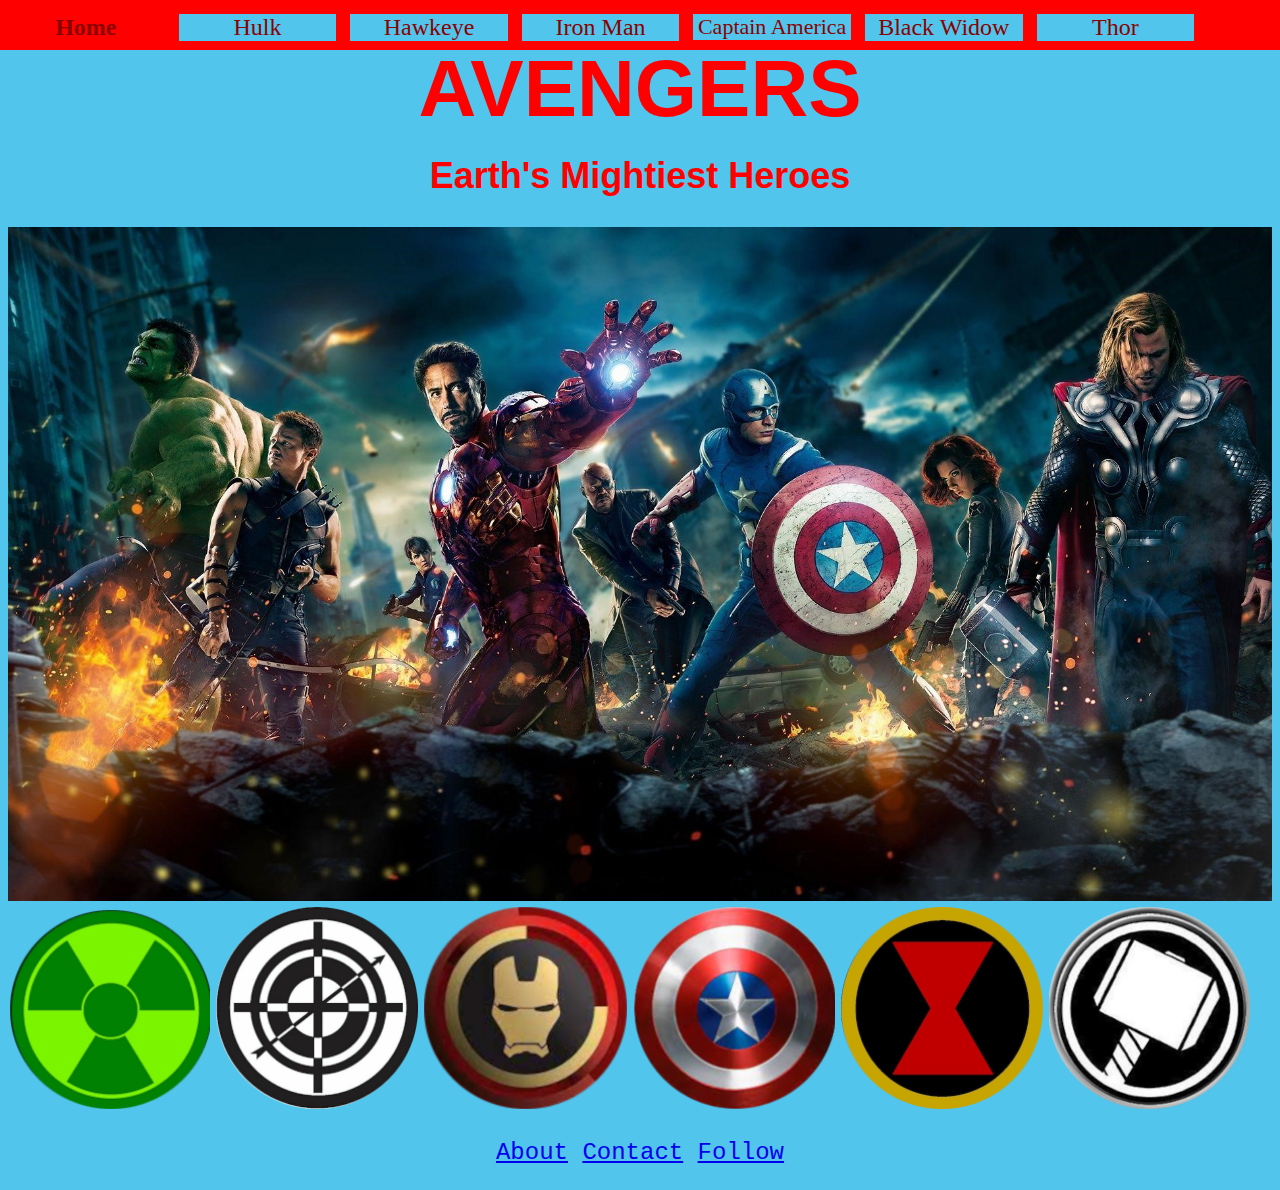
<file: index.html>
<!DOCTYPE html>
<html>
    <head>
        <link rel="stylesheet" href="style.css">
        <title>Avengers</title>
    </head>

    <body>
        <div id="menu-bar">
            <a href="index.html" style="font-weight: 700; background-color: red;">Home</a>
            <a href="hulk.html">Hulk</a>
            <a href="hawk.html">Hawkeye</a>
            <a href="iron.html">Iron Man</a>
            <a href="cap.html" style="font-size: 22px;">Captain America</a>
            <a href="widow.html">Black Widow</a>
            <a href="thor.html">Thor</a>
        </div>

        <h1>AVENGERS</h1>

        <h2>Earth's Mightiest Heroes</h2>

        <div id="main">
            <img src="images/avengers.jpg">
        </div>
        
        <div id="logo">
            <a href="hulk.html"><img src="images/logo hulk.png"></a>
            <a href="hawk.html"><img src="images/logo hawk.png"></a>
            <a href="iron.html"><img src="images/logo iron.png"></a>
            <a href="cap.html"><img src="images/logo cap.png"></a>
            <a href="widow.html"><img src="images/logo widow.png"></a>
            <a href="thor.html"><img src="images/logo thor.png"></a>
        </div>

        <p> <a href="https://en.wikipedia.org/wiki/Avengers_(Marvel_Cinematic_Universe)">About</a> 
            <a href="contact.html">Contact</a>
            <a href="https://twitter.com/marvel">Follow</a>
        </p>

    </body>

</html>
</file>
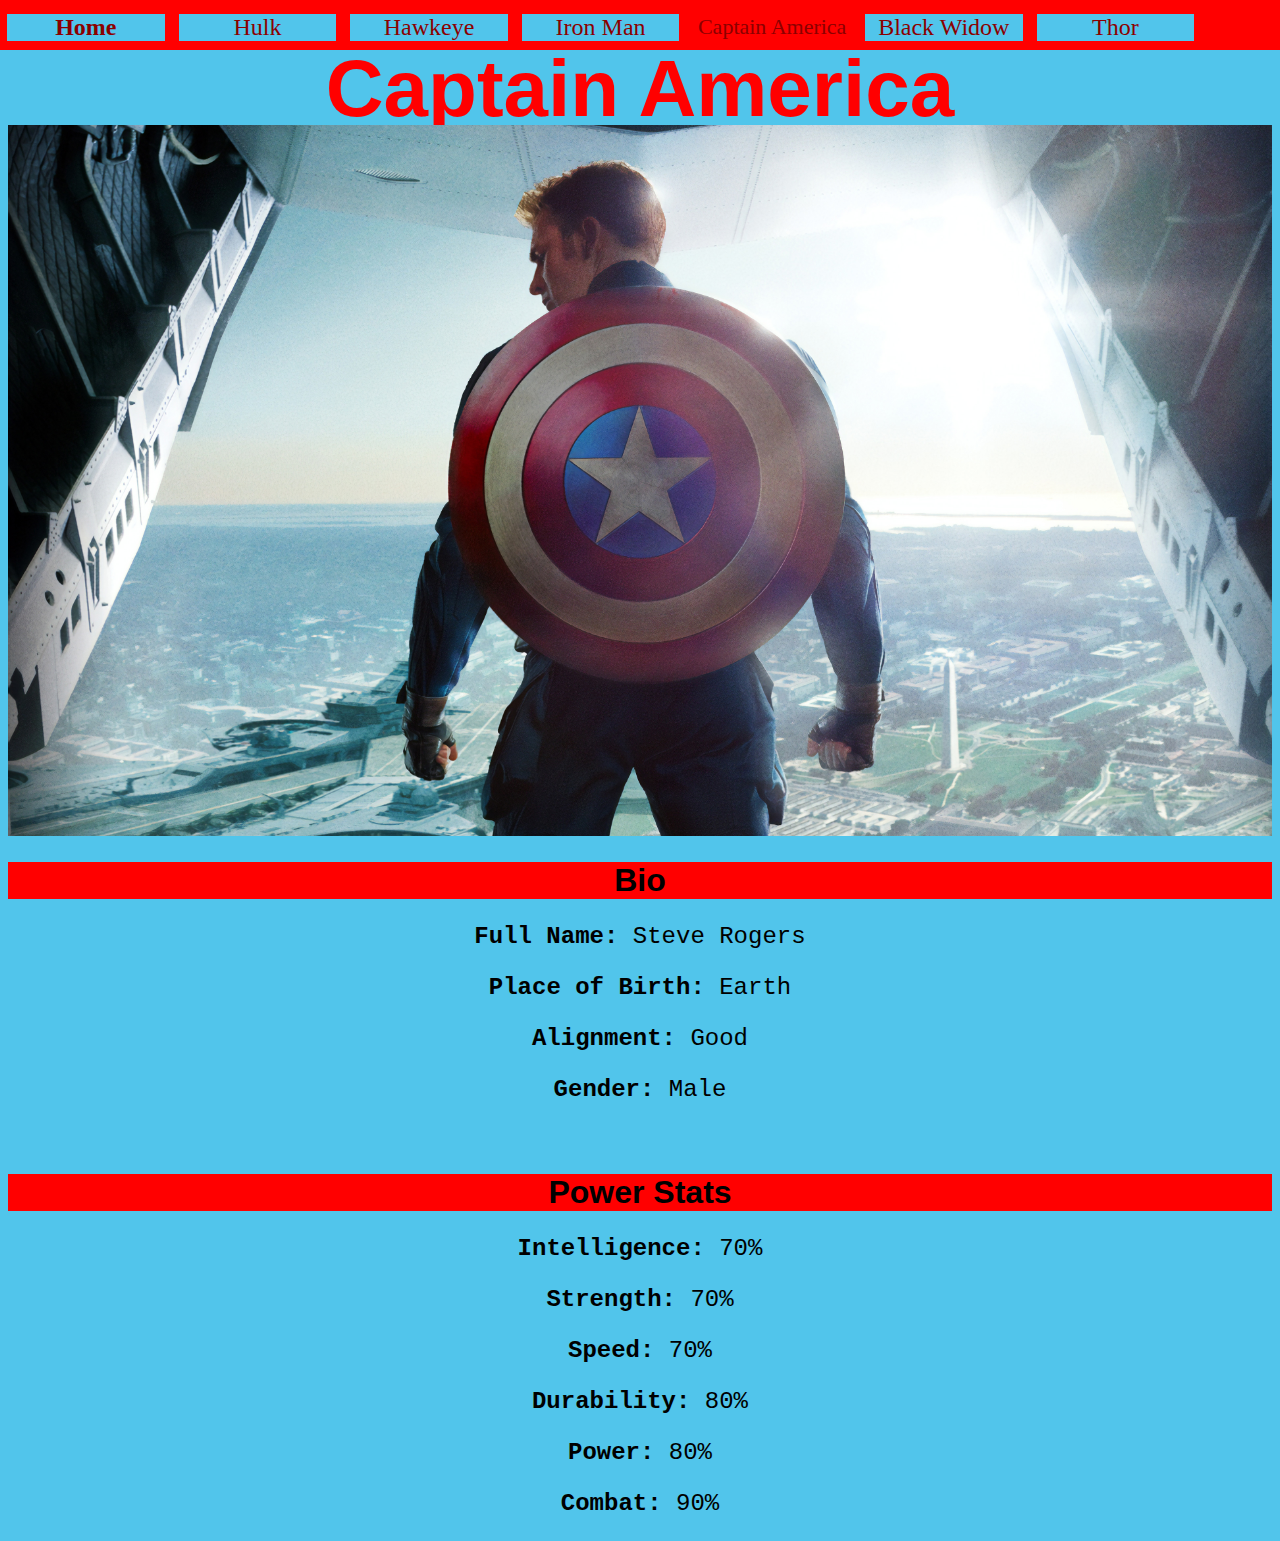
<file: cap.html>
<!DOCTYPE html>
<html>
    <head>
        <link rel="stylesheet" href="style.css"/>
        <title>First Avenger</title>
    </head>

    <body>
        <div id="menu-bar">
            <a href="index.html" style="font-weight: 700;">Home</a>
            <a href="hulk.html">Hulk</a>
            <a href="hawk.html">Hawkeye</a>
            <a href="iron.html">Iron Man</a>
            <a href="cap.html" style="font-size: 22px; background-color: red;">Captain America</a>
            <a href="widow.html">Black Widow</a>
            <a href="thor.html">Thor</a>
        </div>

        <h1>Captain America</h1>

        <div id="main">
            <img src="images/cap.jpg"/>
        </div>
        
        <h4>Bio</h4>
        <p><b>Full Name:</b>      Steve Rogers</p>
        <p><b>Place of Birth:</b> Earth</p>
        <p><b>Alignment:</b>      Good</p>
        <p><b>Gender:</b>         Male</p>
        <br/>

        <h4>Power Stats</h4>
        <p><b>Intelligence:</b>  70%</p>
        <p><b>Strength:</b>      70%</p>
        <p><b>Speed:</b>         70%</p>
        <p><b>Durability:</b>    80%</p>
        <p><b>Power:</b>         80%</p>
        <p><b>Combat:</b>        90%</p>

    </body>

</html>
</file>
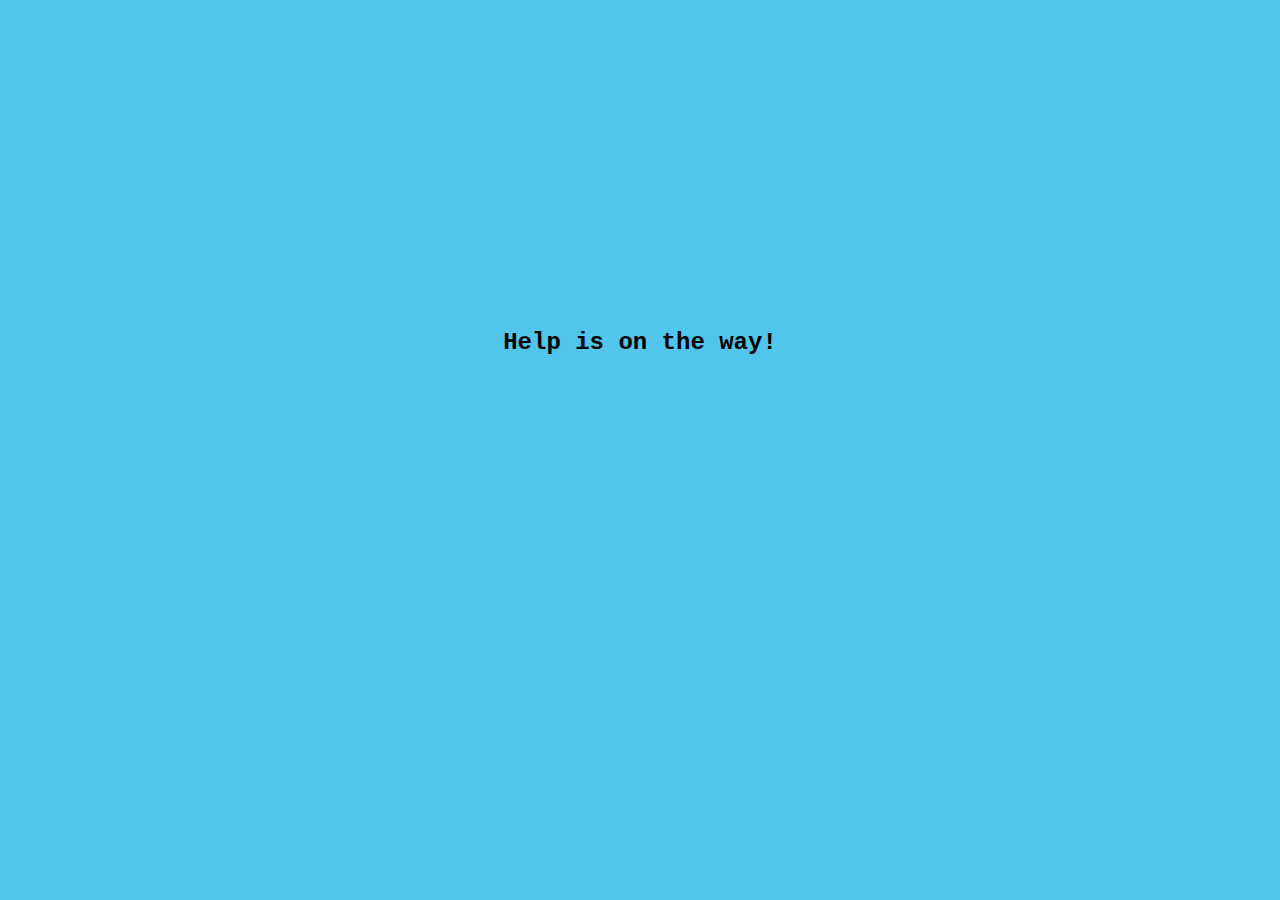
<file: contact.html>
<!DOCTYPE html>
<html>
    <head>
        <link rel="stylesheet" href="style.css">
    </head>
    <body>
        <br><br><br><br><br><br><br><br><br><br><br>
        <p><b>Help is on the way!</b></p>
    </body>
</html>
</file>
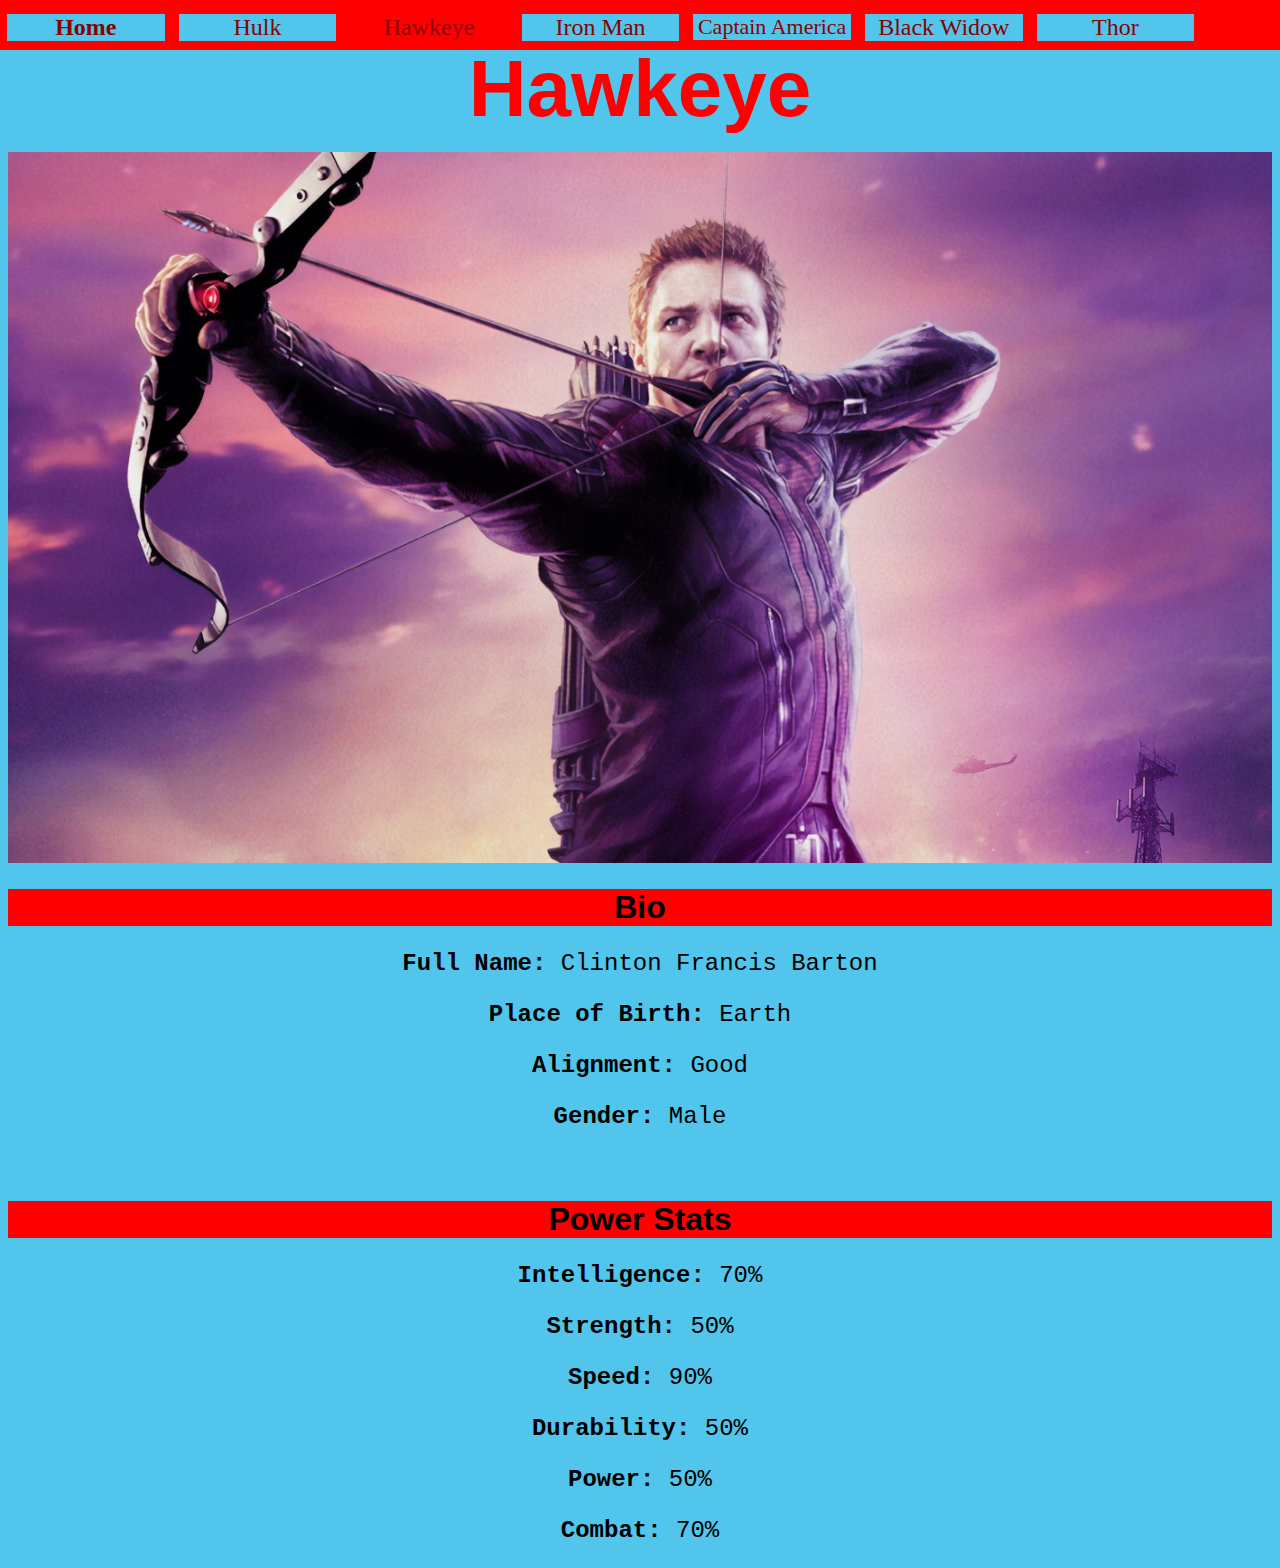
<file: hawk.html>
<!DOCTYPE html>
<html>
    <head>
        <link rel="stylesheet" href="style.css"/>
        <title>Greatest Marksman</title>
    </head>

    <body>
        <div id="menu-bar">
            <a href="index.html" style="font-weight: 700;">Home</a>
            <a href="hulk.html">Hulk</a>
            <a href="hawk.html" style="background-color: red;">Hawkeye</a>
            <a href="iron.html">Iron Man</a>
            <a href="cap.html" style="font-size: 22px;">Captain America</a>
            <a href="widow.html">Black Widow</a>
            <a href="thor.html">Thor</a>
        </div>

        <h1>Hawkeye</h1><br>

        <div id="main">
            <img src="images/hawk.jpg"/>
        </div>
        
        <h4>Bio</h4>
        <p><b>Full Name:</b>      Clinton Francis Barton</p>
        <p><b>Place of Birth:</b> Earth</p>
        <p><b>Alignment:</b>      Good</p>
        <p><b>Gender:</b>         Male</p>
        <br/>

        <h4>Power Stats</h4>
        <p><b>Intelligence:</b>  70%</p>
        <p><b>Strength:</b>      50%</p>
        <p><b>Speed:</b>         90%</p>
        <p><b>Durability:</b>    50%</p>
        <p><b>Power:</b>         50%</p>
        <p><b>Combat:</b>        70%</p>
        
    </body>

</html>
</file>
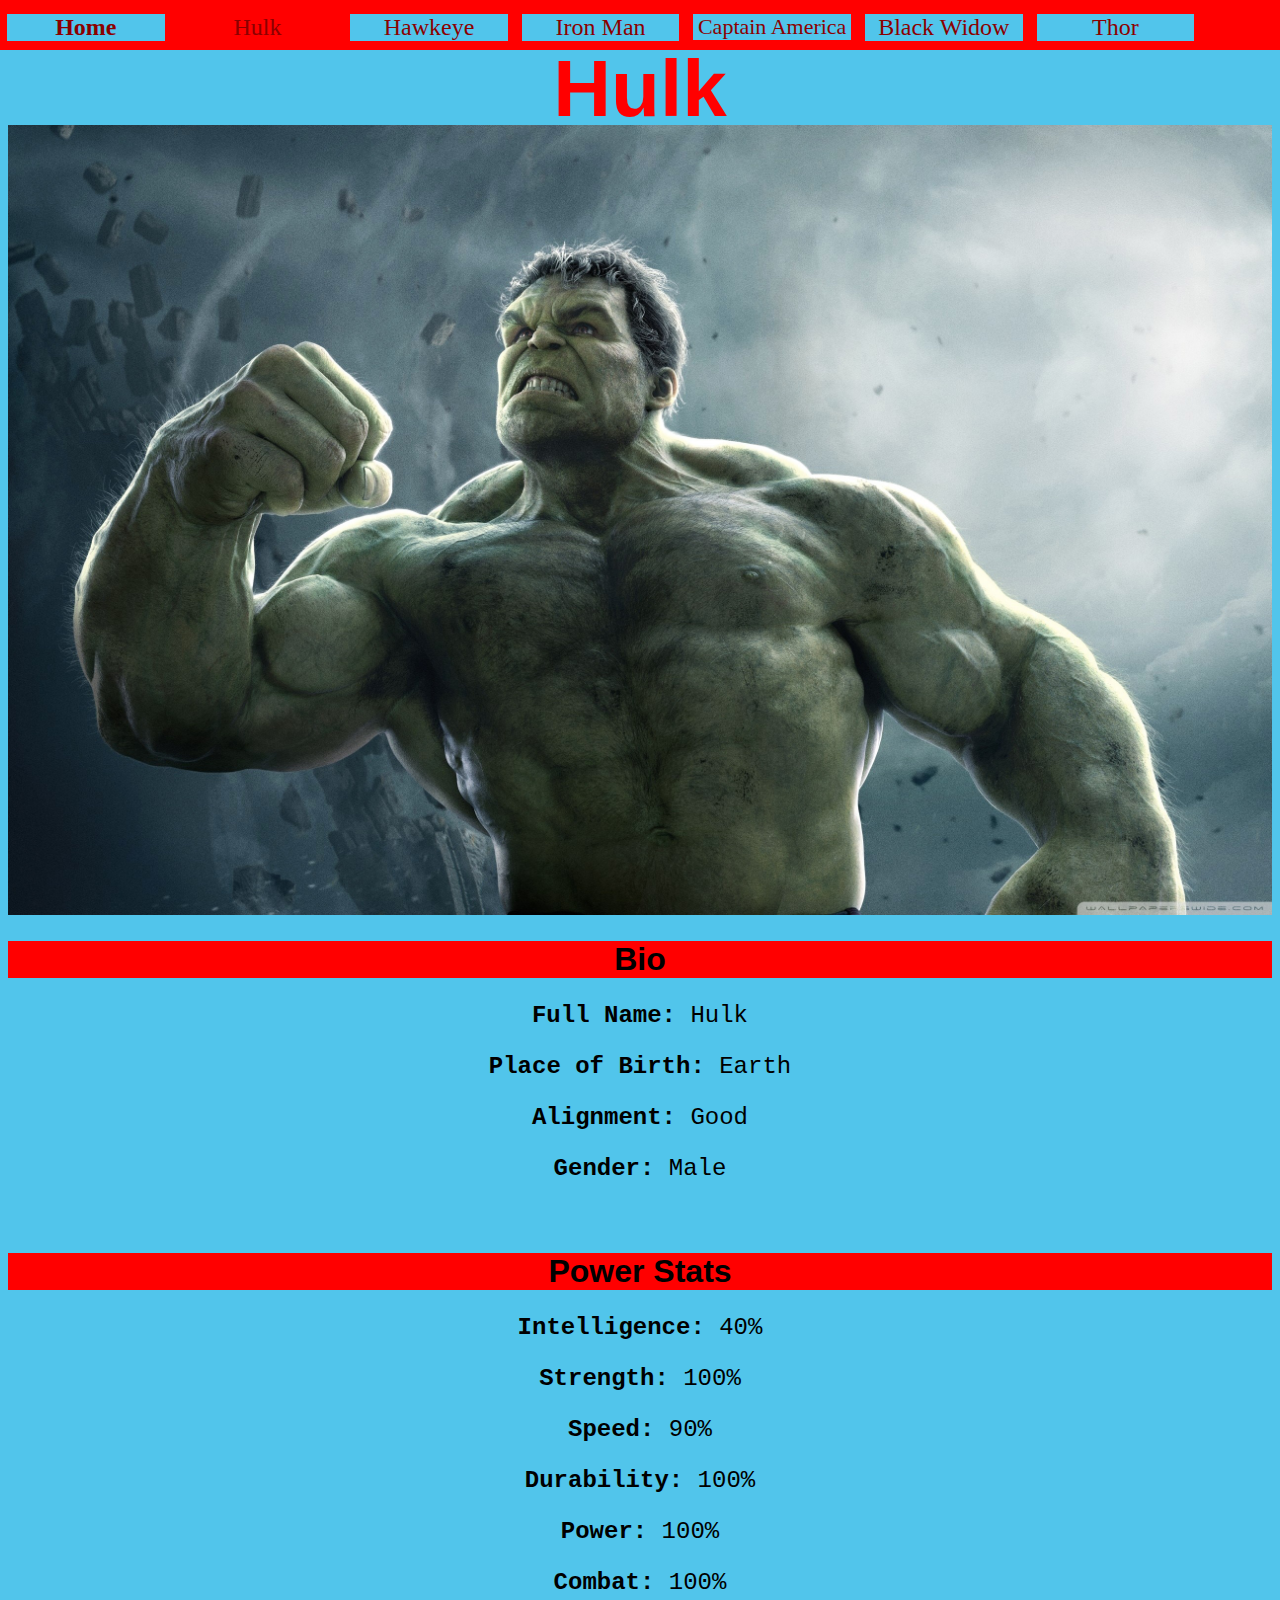
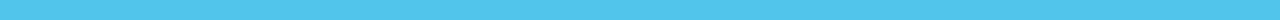
<file: hulk.html>
<!DOCTYPE html>
<html>
    <head>
        <link rel="stylesheet" href="style.css"/>
        <title>Strongest Avenger</title>
    </head>

    <body>
        <div id="menu-bar">
            <a href="index.html" style="font-weight: 700;">Home</a>
            <a href="hulk.html" style="background-color: red;">Hulk</a>
            <a href="hawk.html">Hawkeye</a>
            <a href="iron.html">Iron Man</a>
            <a href="cap.html" style="font-size: 22px;">Captain America</a>
            <a href="widow.html">Black Widow</a>
            <a href="thor.html">Thor</a>
        </div>

        <h1>Hulk</h1>

        <div id="main">
            <img src="images/hulk.jpg"/>
        </div>
        
        <h4>Bio</h4>
        <p><b>Full Name:</b>      Hulk</p>
        <p><b>Place of Birth:</b> Earth</p>
        <p><b>Alignment:</b>      Good</p>
        <p><b>Gender:</b>         Male</p>
        <br/>

        <h4>Power Stats</h4>
        <p><b>Intelligence:</b>  40%</p>
        <p><b>Strength:</b>      100%</p>
        <p><b>Speed:</b>         90%</p>
        <p><b>Durability:</b>    100%</p>
        <p><b>Power:</b>         100%</p>
        <p><b>Combat:</b>        100%</p>
    
    </body>

</html>
</file>
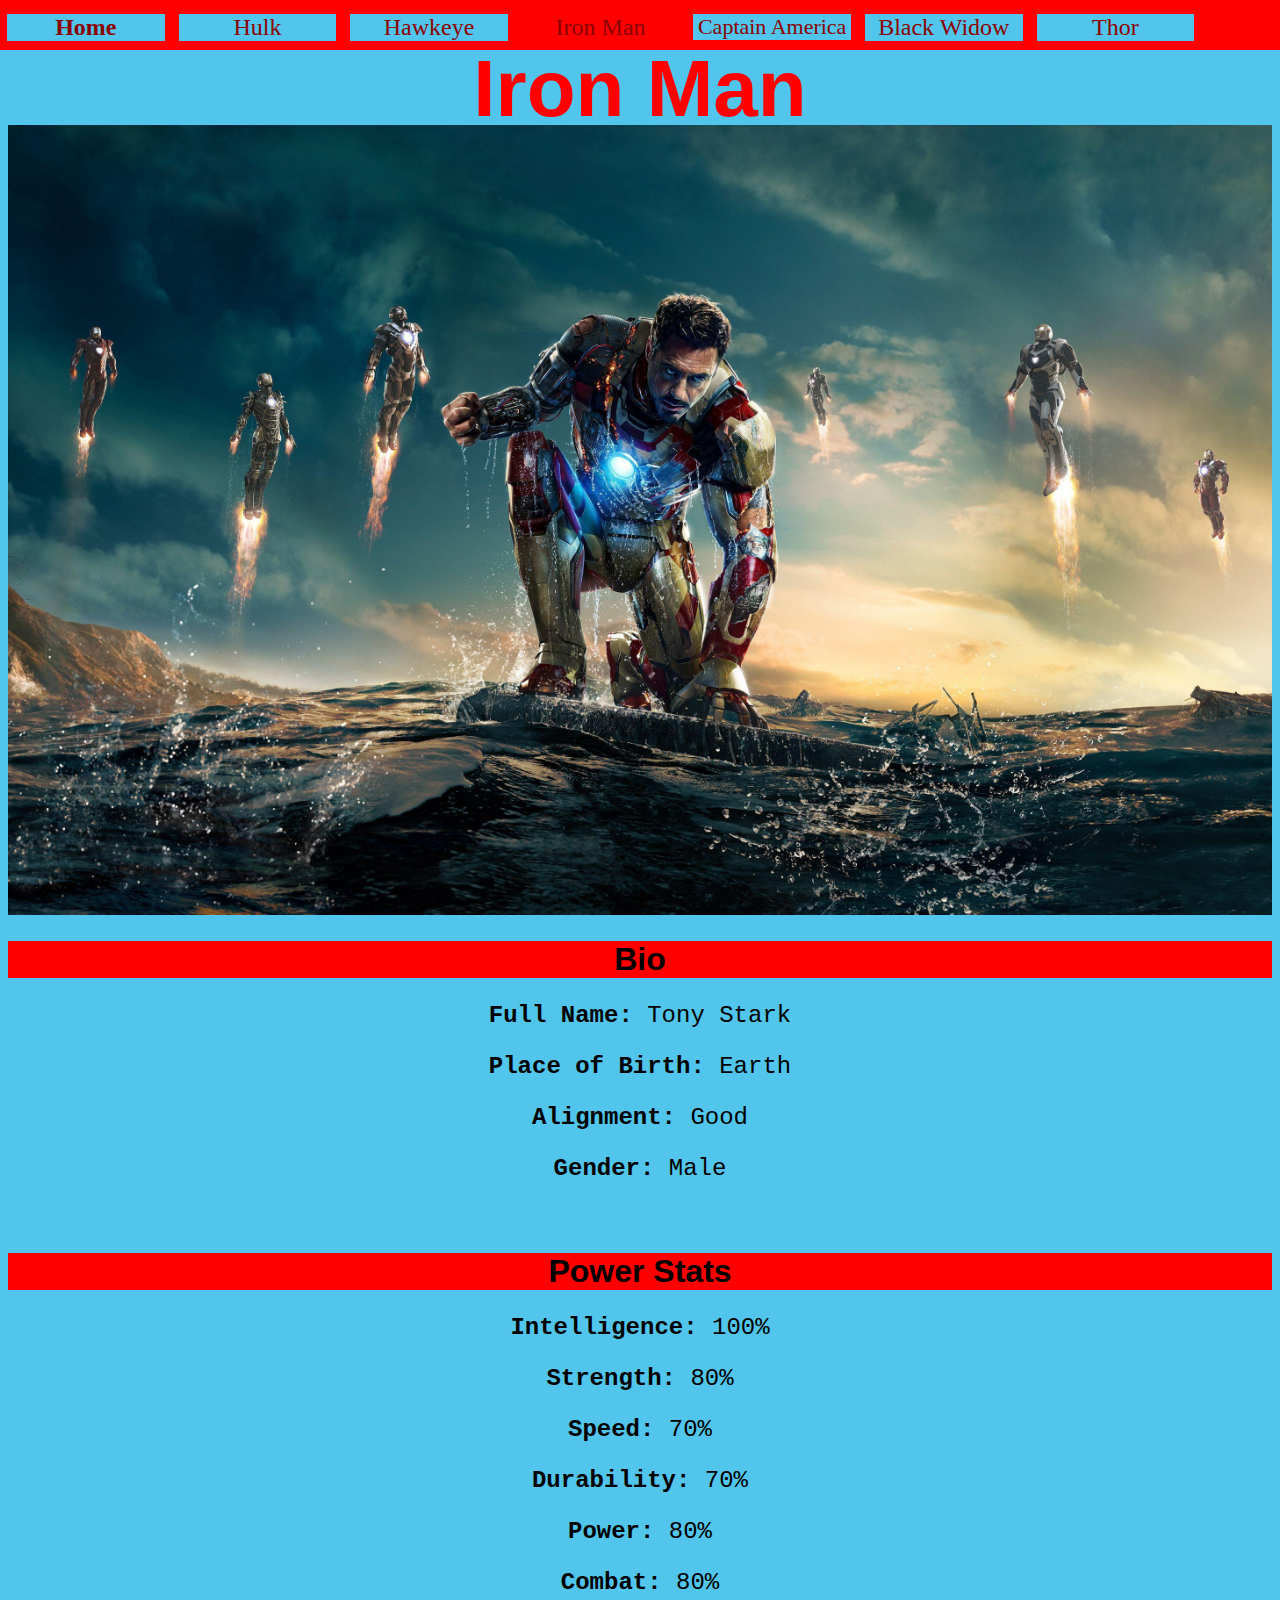
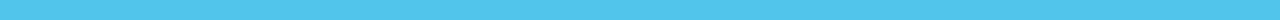
<file: iron.html>
<!DOCTYPE html>
<html>
    <head>
        <link rel="stylesheet" href="style.css"/>
        <title>Billionaire Genius Playboy Philanthropist</title>
    </head>

    <body><div id="menu-bar">
        <a href="index.html" style="font-weight: 700;">Home</a>
        <a href="hulk.html">Hulk</a>
        <a href="hawk.html">Hawkeye</a>
        <a href="iron.html" style="background-color: red;">Iron Man</a>
        <a href="cap.html" style="font-size: 22px;">Captain America</a>
        <a href="widow.html">Black Widow</a>
        <a href="thor.html">Thor</a>
    </div>

        <h1>Iron Man</h1>
        
        <div id="main">
            <img src="images/iron.jpg"/>
        </div>
        
        <h4>Bio</h4>
        <p><b>Full Name:</b>      Tony Stark</p>
        <p><b>Place of Birth:</b> Earth</p>
        <p><b>Alignment:</b>      Good</p>
        <p><b>Gender:</b>         Male</p>
        <br/>

        <h4>Power Stats</h4>
        <p><b>Intelligence:</b>  100%</p>
        <p><b>Strength:</b>      80%</p>
        <p><b>Speed:</b>         70%</p>
        <p><b>Durability:</b>    70%</p>
        <p><b>Power:</b>         80%</p>
        <p><b>Combat:</b>        80%</p>

    </body>

</html>
</file>
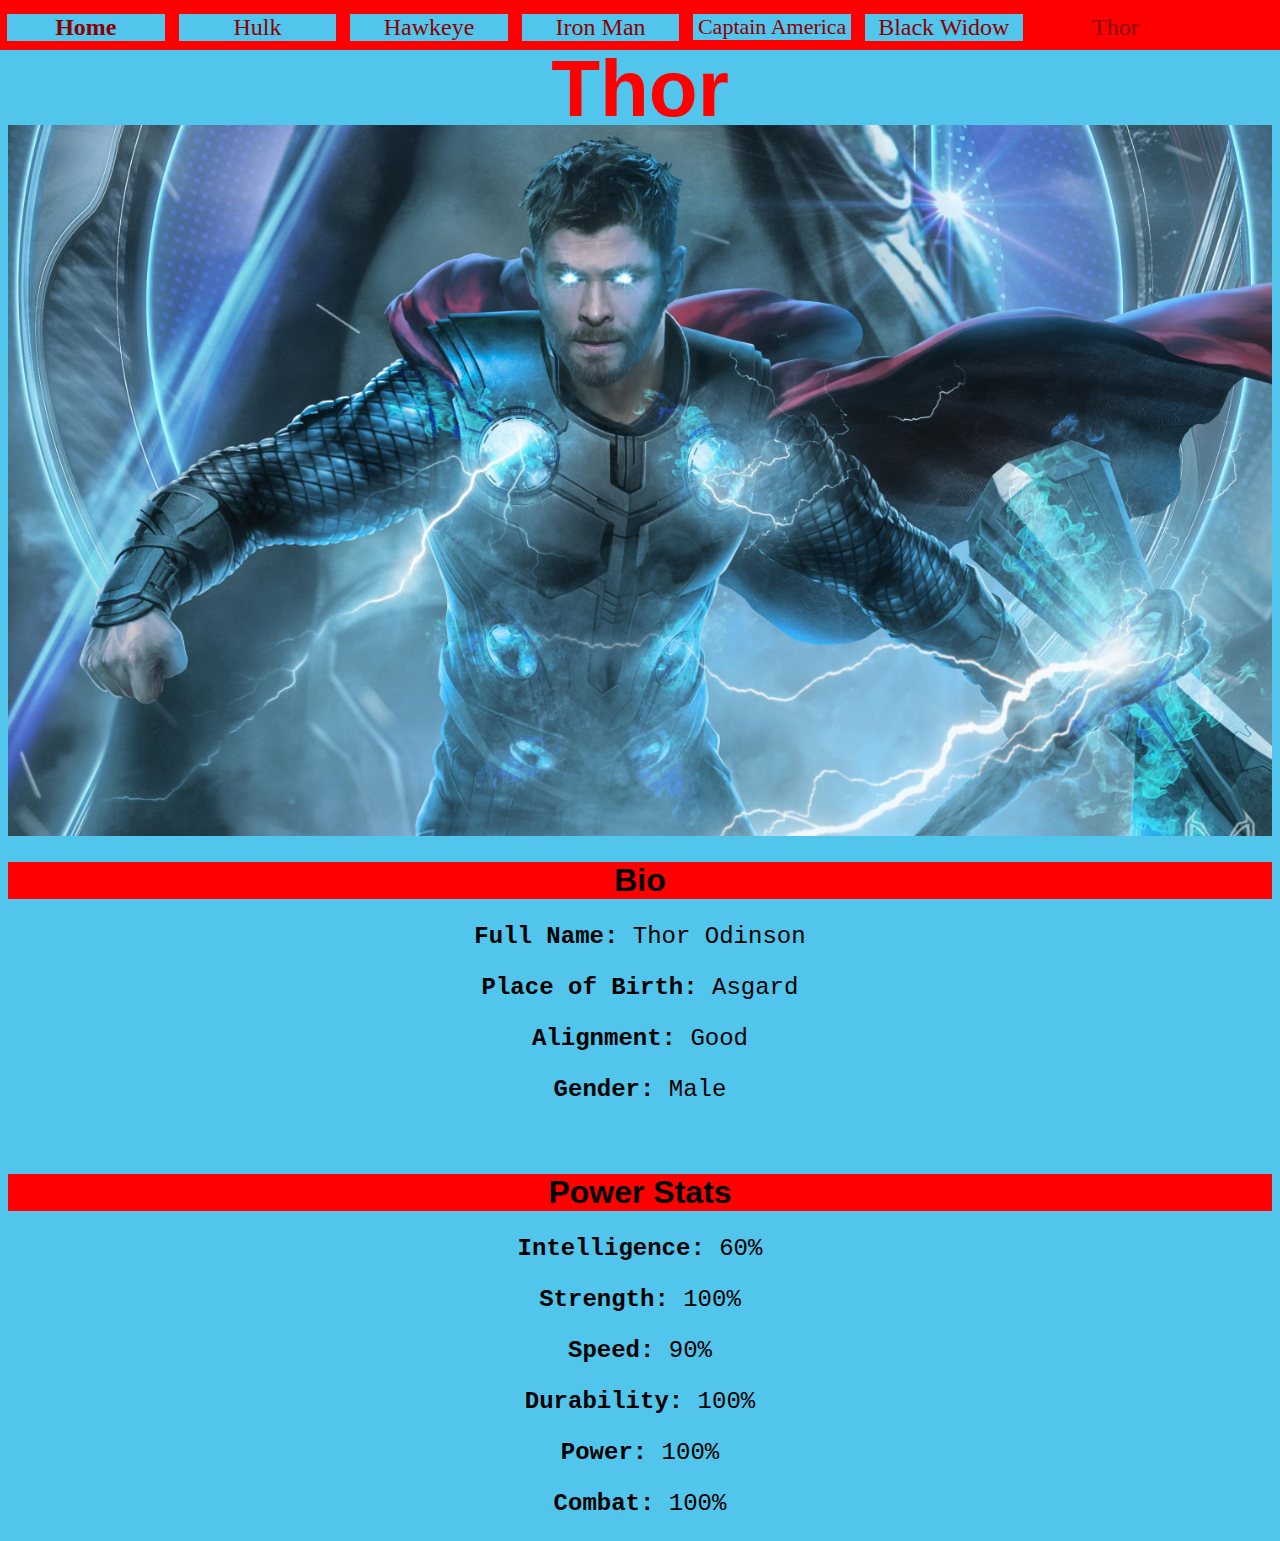
<file: thor.html>
<!DOCTYPE html>
<html>
    <head>
        <link rel="stylesheet" href="style.css"/>
        <title>Real Strongest Avenger</title>
    </head>

    <body>
        <div id="menu-bar">
            <a href="index.html" style="font-weight: 700;">Home</a>
            <a href="hulk.html">Hulk</a>
            <a href="hawk.html">Hawkeye</a>
            <a href="iron.html">Iron Man</a>
            <a href="cap.html" style="font-size: 22px;">Captain America</a>
            <a href="widow.html">Black Widow</a>
            <a href="thor.html" style="background-color: red;">Thor</a>
        </div>

        <h1>Thor</h1>

        <div id="main">
            <img src="images/thor.jpg"/>
        </div>
        
        <h4>Bio</h4>
        <p><b>Full Name:</b>      Thor Odinson</p>
        <p><b>Place of Birth:</b> Asgard</p>
        <p><b>Alignment:</b>      Good</p>
        <p><b>Gender:</b>         Male</p>
        <br/>

        <h4>Power Stats</h4>
        <p><b>Intelligence:</b>  60%</p>
        <p><b>Strength:</b>      100%</p>
        <p><b>Speed:</b>         90%</p>
        <p><b>Durability:</b>    100%</p>
        <p><b>Power:</b>         100%</p>
        <p><b>Combat:</b>        100%</p>

    </body>

</html>
</file>
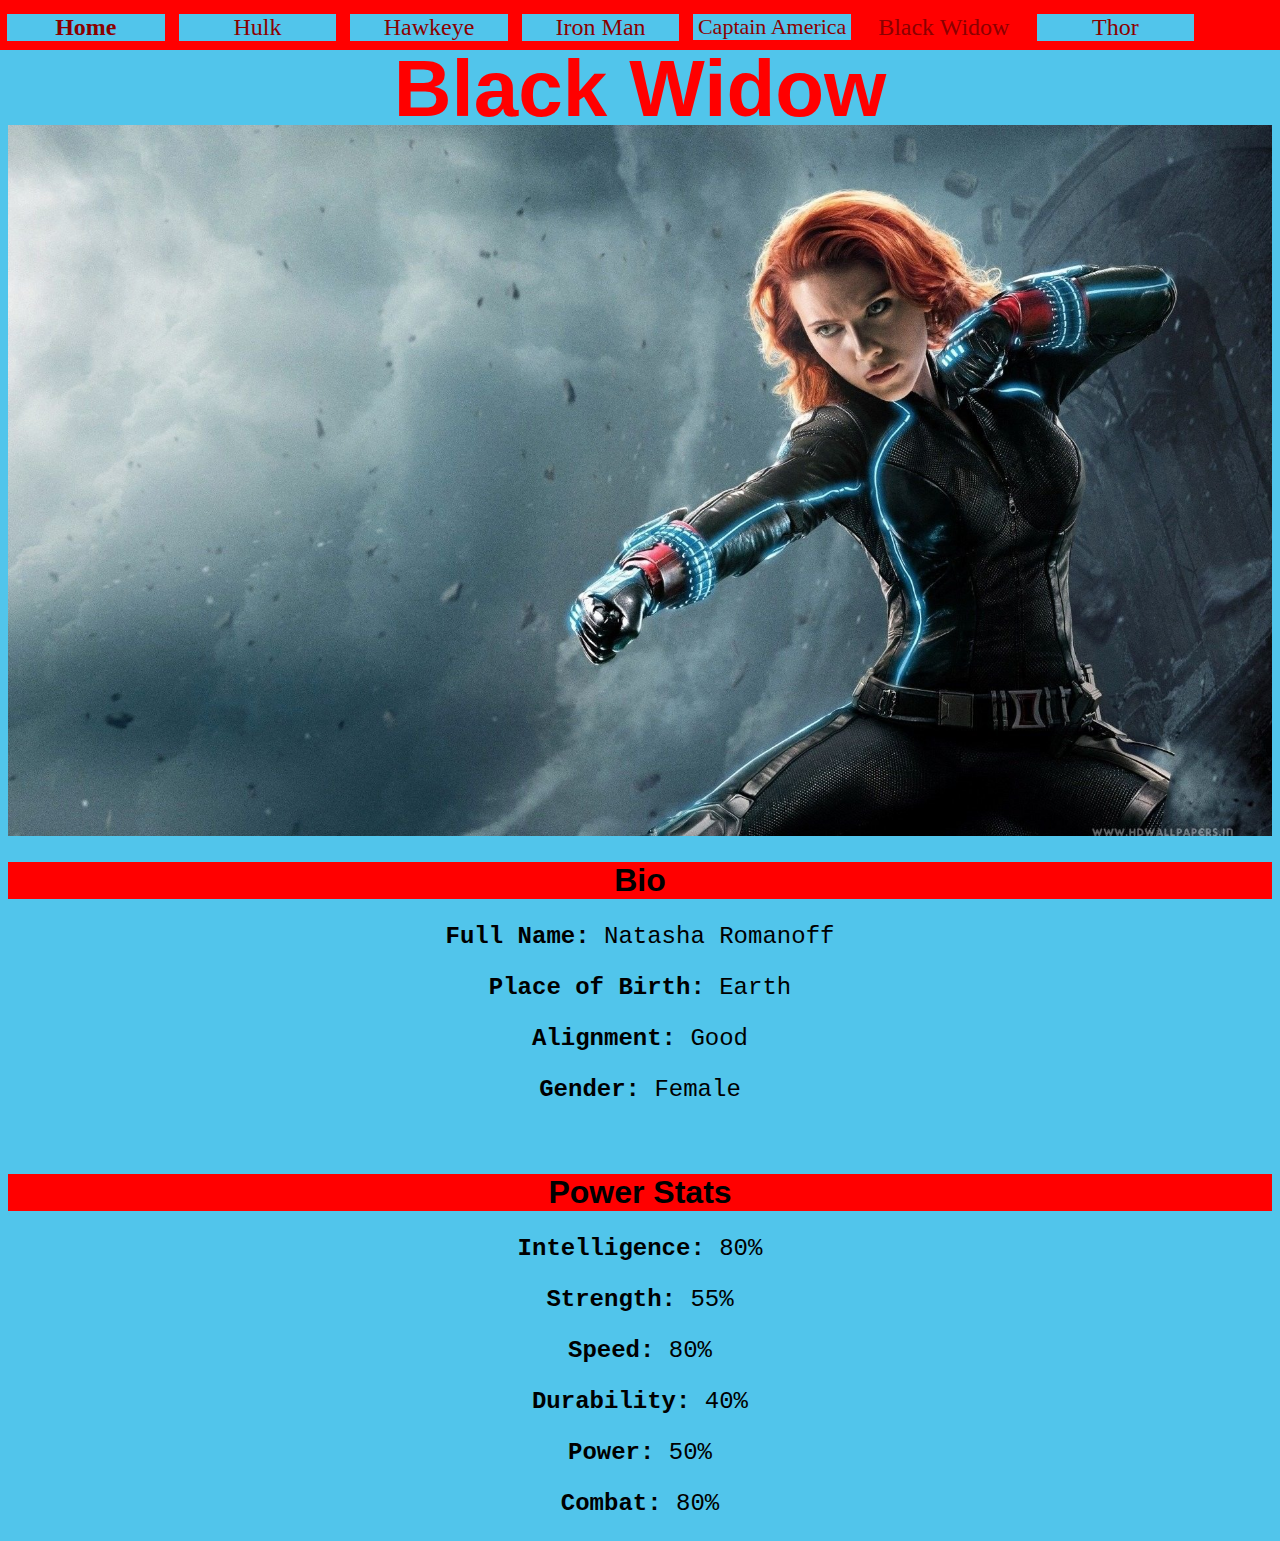
<file: widow.html>
<!DOCTYPE html>
<html>
    <head>
        <link rel="stylesheet" href="style.css"/>
        <title>Master Assassin</title>
    </head>

    <body>
        <div id="menu-bar">
            <a href="index.html" style="font-weight: 700;">Home</a>
            <a href="hulk.html">Hulk</a>
            <a href="hawk.html">Hawkeye</a>
            <a href="iron.html">Iron Man</a>
            <a href="cap.html" style="font-size: 22px;">Captain America</a>
            <a href="widow.html" style="background-color: red;">Black Widow</a>
            <a href="thor.html">Thor</a>
        </div>

        <h1>Black Widow</h1>

        <div id="main">
            <img src="images/widow.jpg"/>
        </div>
        
        <h4>Bio</h4>
        <p><b>Full Name:</b>      Natasha Romanoff</p>
        <p><b>Place of Birth:</b> Earth</p>
        <p><b>Alignment:</b>      Good</p>
        <p><b>Gender:</b>         Female</p>
        <br/>

        <h4>Power Stats</h4>
        <p><b>Intelligence:</b>  80%</p>
        <p><b>Strength:</b>      55%</p>
        <p><b>Speed:</b>         80%</p>
        <p><b>Durability:</b>    40%</p>
        <p><b>Power:</b>         50%</p>
        <p><b>Combat:</b>        80%</p>

    </body>

</html>
</file>
<file: style.css>
html{
    background-color: rgb(81, 197, 235);
    font-size: x-large;
}

h1{
    color: red;
    font-family:'Segoe UI', Tahoma, Geneva, Verdana, sans-serif;
    font-size: 80px;
    text-align: center;
    margin: 0 0 -10px 0;
    padding-top: 35px;
}

/*margin parameter to remove extra space above and below main heading*/

h2{
    color: red;
    font-family:'Gill Sans', 'Gill Sans MT', Calibri, 'Trebuchet MS', sans-serif;
    text-align: center;
}

p{
    font-family: 'Courier New';
    text-align: center;
}

h4{
    font-family:'Gill Sans', 'Gill Sans MT', Calibri, 'Trebuchet MS', sans-serif;
    font-size: xx-large;
    text-align: center;
    margin: 20px 0 0 0;
    background-color: red;
}

#main img{
    width:100%;
}

#logo img{
    width: 16%;
}

#logo a:hover img{
    transform: scale(1.2);
}

/*scales the image when mouse pointer hovers*/

#menu-bar{
    z-index: 500;
    top: 0;
    left: 0;
    background-color: red;
    height: 50px;
    position: fixed;
    width: 100%;
    text-align: center;
}

#menu-bar a{
    width: 12%;
    float: left;
    text-decoration: none;
    background-color: rgb(81, 197, 235);
    color: darkred;
    padding: 0 2px 0 2px;
    margin: 14px 7px 0 7px;
}

#menu-bar a:hover{
    background-color: aqua;
}
</file>
